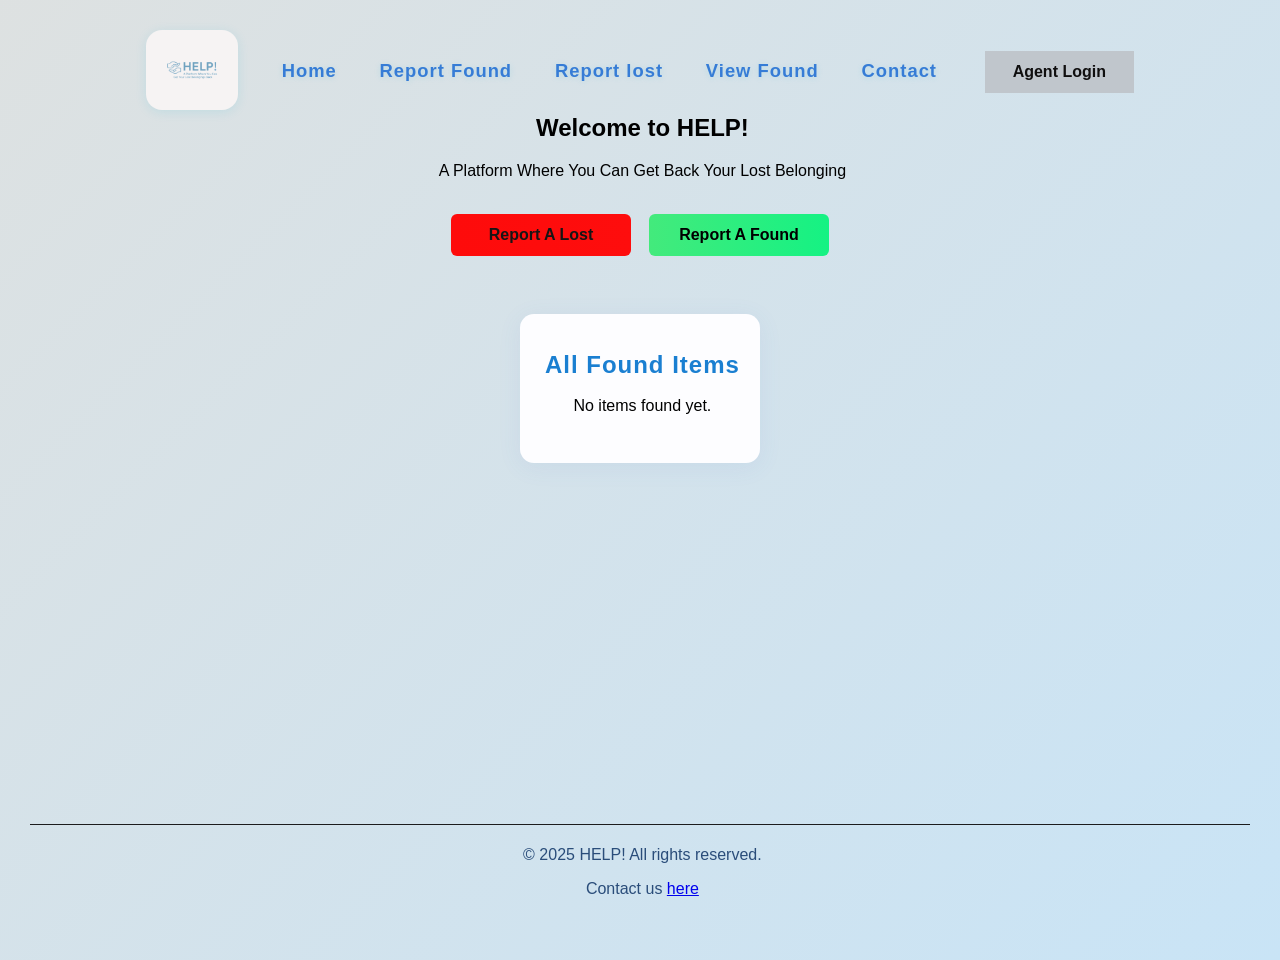
<file: index.html>
<!DOCTYPE html>
<html>
<head>
  <title>Welcome to HELP!</title>
  <link rel="stylesheet" href="Help.css">

</head>
<body>
  
 <header>
    <div class="header-flex">
        <img src="helplogo.png" alt="Help! Logo" class="logo" >
        <div class="header-title-nav">
  <nav class="main-menu">
                <a href="index.html" class="menu-link active">Home</a>
                <a href="Found.html" class="menu-link">Report Found</a>
                <a href="lost.html" class="menu-link">Report lost</a>
                <a href="View.html" class="menu-link">View Found</a>
                <a href="contact.html" class="menu-link">Contact</a>
                <button class="Agentlogin" onclick="window.location.href='AgentLogin.html'">Agent Login</button>
            </nav>   
      </div>
        
    </div>
    
</header>
<main>
    <section class="intro-section">
        <h2>Welcome to HELP!</h2>
        <p>
            A Platform Where You Can Get Back Your Lost Belonging
        </p>
    </section>
</main>

  <div class="button-row">
  <button class="report-lost" onclick="window.location.href='lost.html'">Report A Lost</button>
  <button class="report-found" onclick="window.location.href='Found.html'">Report A Found</button>

</div>

  <script src="script.js"></script>
<div class="form-container">
  <h2>All Found Items</h2>
  <div id="foundItemsList"></div>
</div>
<script>
function displayFoundItems() {
  const foundItems = JSON.parse(localStorage.getItem('foundItems') || '[]');
  const listDiv = document.getElementById('foundItemsList');
  if (foundItems.length === 0) {
    listDiv.innerHTML = "<p>No items found yet.</p>";
    return;
  }
  listDiv.innerHTML = foundItems.map(item => `
  <div class="found-card">
    <strong>Item:</strong> ${item.name}<br>
    <strong>Description:</strong> ${item.description}<br>
    <strong>Found Location:</strong> ${item.location}<br>
    <strong>HelpDesk:</strong> ${item.helpdesk}<br>
    <strong>Contact Email:</strong> <a href="mailto:${item.email}">${item.email}</a>
  </div>
`).join('');
}
displayFoundItems();
</script>
<footer>
  <p>&copy; 2025  HELP! All rights reserved.</p>
  <p>Contact us <a href="contact.html">here</a></p>
</footer>
</body>
</html>
</file>
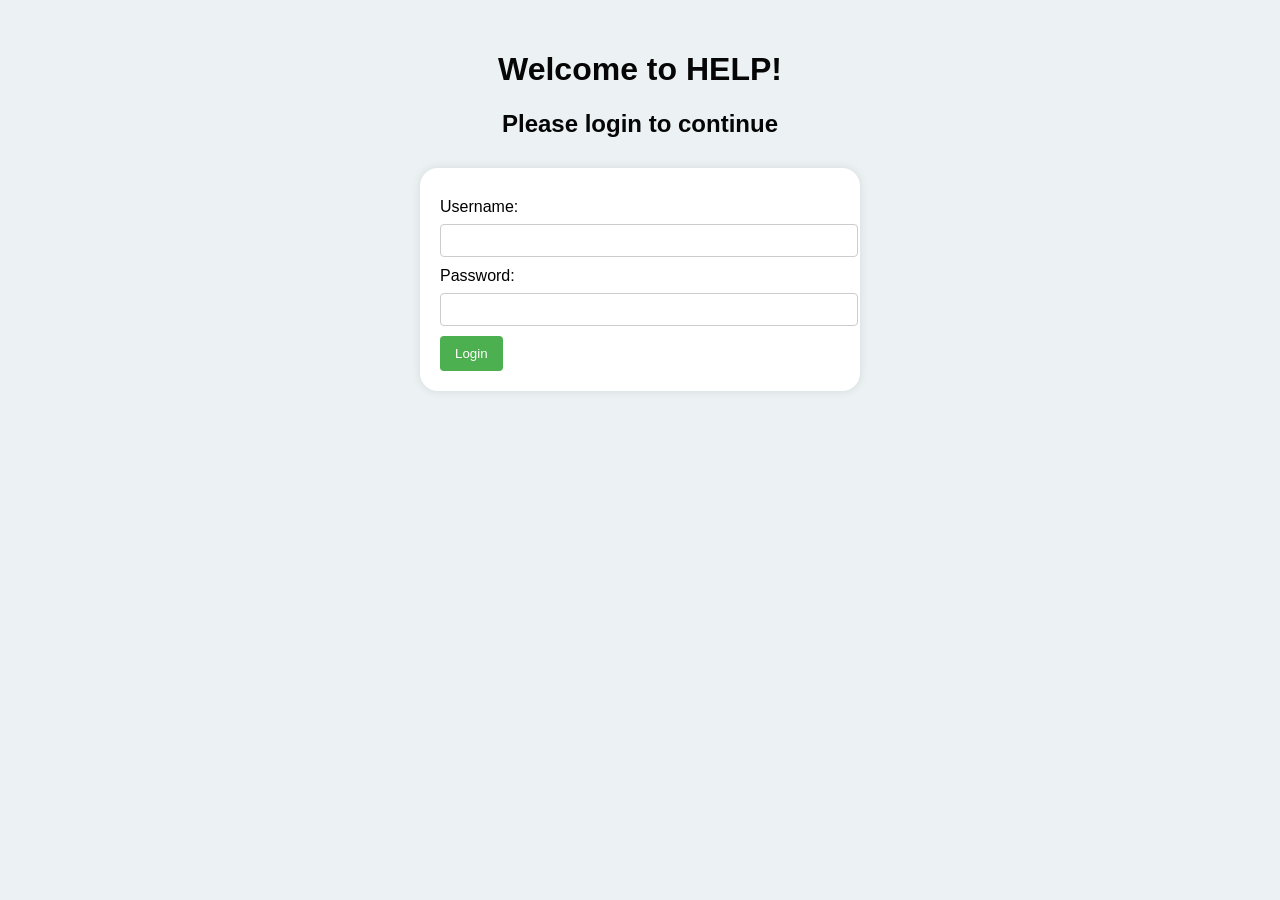
<file: AgentLogin.html>
<!DOCTYPE html>
<html>
<head>
    <title>Agent login page</title>
    <style>
        body {
            font-family: Arial, sans-serif;
            background-color: #ecf2f3;
            margin: 0;
            padding: 20px;
        }
        header {
            color: rgb(6, 6, 6);
            padding: 10px 0;
            text-align: center;
        }
        form {
            background-color: white;
            padding: 20px;
            border-radius: 18px;
            box-shadow: 0 0 10px rgba(0, 0, 0, 0.1);
            max-width: 400px;
            margin: auto;
        }
        label {
            display: block;
            margin-bottom: 8px;
        }
        input[type="text"], input[type="password"] {
            width: 100%;
            padding: 8px;
            margin-bottom: 10px;
            border: 1px solid #ccc;
            border-radius: 4px;
                 border-radius: 4px;
        }
        input[type="submit"] {
            background-color: #4CAF50;
            color: white;
            padding: 10px 15px;
            border: none;
            border-radius: 4px;
            cursor: pointer;
        }
        input[type="submit"]:hover {
            background-color: #45a049;
        }
        .error {
            color: red;
            margin-bottom: 10px;
            text-align: center;
        }
    </style>
</head>
<body>
    <header>
        <h1>Welcome to HELP!</h1>
        <h2>Please login to continue</h2>
    </header>
    <form id="agentLoginForm" autocomplete="off">
        <div id="errorMsg" class="error"></div>
        <label for="username">Username:</label>
        <input type="text" id="username" name="username" required><br>
        <label for="password">Password:</label>
        <input type="password" id="password" name="password" required><br>
        <input type="submit" value="Login">

    </form>

<script>
    // List of valid agent credentials
    const AGENTS = [
        { username: "agent1", password: "pass1" },
        { username: "agent2", password: "pass2" },
        { username: "99240040997", password: "Kharsha@9194" },
        { username: "99240040998", password: "Manoj@1712"}
        // Add more agents as needed
    ];

    document.getElementById('agentLoginForm').onsubmit = function(e) {
        e.preventDefault();
        const username = document.getElementById('username').value.trim();
        const password = document.getElementById('password').value;

        // Check if any agent matches the entered credentials
        const found = AGENTS.some(agent =>
            agent.username === username && agent.password === password
        );

        if (found) {
            window.location.href = "Helpdesk.html";
        } else {
            document.getElementById('errorMsg').textContent = "Invalid username or password!";
        }
    };
</script>
</body>
</html>
</file>
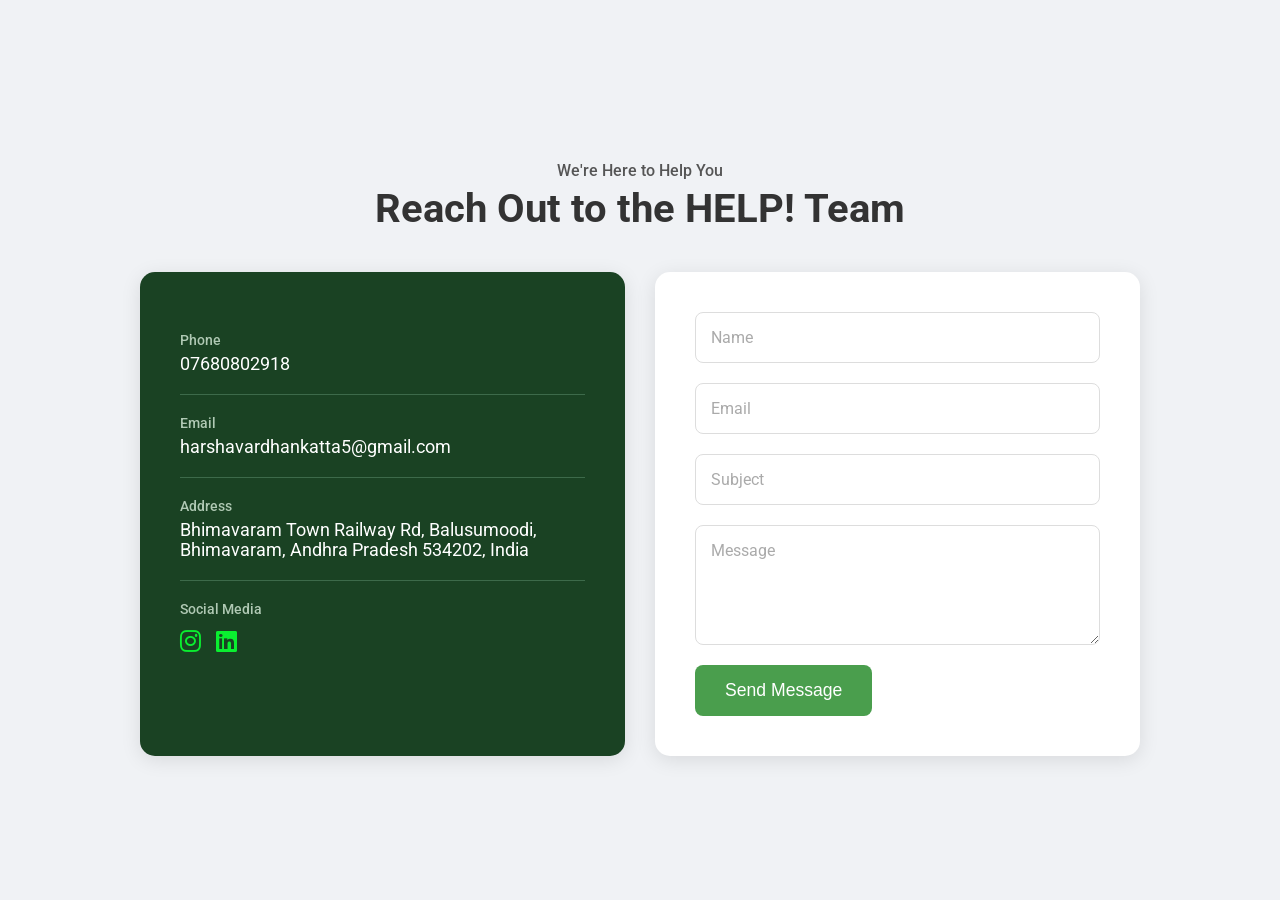
<file: contact.html>
<!DOCTYPE html>
<html lang="en">
<head>
    <meta charset="UTF-8">
    <meta name="viewport" content="width=device-width, initial-scale=1.0">
    <title>Contact Us</title>
    <link rel="stylesheet" href="https://cdnjs.cloudflare.com/ajax/libs/font-awesome/6.0.0-beta3/css/all.min.css">
    <style>
        @import url('https://fonts.googleapis.com/css2?family=Roboto:wght@400;500;700&display=swap');

        body {
            font-family: 'Roboto', sans-serif;
            background-color: #f0f2f5;
            display: flex;
            justify-content: center;
            align-items: center;
            min-height: 100vh;
            margin: 0;
            padding: 20px;
            box-sizing: border-box;
        }

        .container {
            max-width: 1000px;
            width: 100%;
            text-align: center;
        }

        .heading-sub {
            color: #555;
            font-size: 1em;
            font-weight: 500;
            margin-bottom: 5px;
        }

        .heading-main {
            color: #333;
            font-size: 2.5em;
            font-weight: 700;
            margin-top: 0;
            margin-bottom: 40px;
        }

        .content-wrapper {
            display: flex;
            justify-content: center;
            gap: 30px;
            flex-wrap: wrap;
        }

        .contact-info {
            background-color: #1a4223;
            color: #fff;
            padding: 40px;
            border-radius: 15px;
            text-align: left;
            flex: 1;
            min-width: 300px;
            box-shadow: 0 4px 20px rgba(0, 0, 0, 0.1);
        }

        .contact-item {
            padding: 20px 0;
        }

        .item-title {
            color: #b0c9b4;
            font-size: 0.9em;
            font-weight: 500;
            margin: 0 0 5px 0;
        }

        .item-value {
            color: #fff;
            font-size: 1.1em;
            font-weight: 400;
            margin: 0;
        }

        hr {
            border: none;
            border-top: 1px solid #3d6a4a;
            margin: 0;
        }

        .social-icons {
            display: flex;
            gap: 15px;
            margin-top: 10px;
        }

        .social-icons a {
            color: #0aef30;
            font-size: 1.5em;
            transition: color 0.3s ease;
        }

        .social-icons a:hover {
            color: #72ebf4;
        }

        .contact-form {
            background-color: #fff;
            padding: 40px;
            border-radius: 15px;
            flex: 1;
            min-width: 400px;
            box-shadow: 0 4px 20px rgba(0, 0, 0, 0.1);
        }

        .contact-form form {
            display: flex;
            flex-direction: column;
            gap: 20px;
        }
        
        .contact-form .success-message {
            display: none; /* Hidden by default */
            text-align: center;
            color: #4a9e4d;
            font-size: 1.5em;
            padding: 20px;
            border-radius: 10px;
            background-color: #e6f6e8;
            box-shadow: 0 4px 10px rgba(0, 0, 0, 0.05);
        }

        .success-message i {
            font-size: 2em;
            margin-bottom: 10px;
        }

        .contact-form input,
        .contact-form textarea {
            width: 100%;
            padding: 15px;
            border: 1px solid #ddd;
            border-radius: 8px;
            font-size: 1em;
            font-family: 'Roboto', sans-serif;
            transition: border-color 0.3s ease;
            box-sizing: border-box;
        }

        .contact-form input:focus,
        .contact-form textarea:focus {
            outline: none;
            border-color: #1a4223;
        }

        .contact-form textarea {
            resize: vertical;
            min-height: 120px;
        }

        .contact-form input::placeholder,
        .contact-form textarea::placeholder {
            color: #aaa;
        }

        .contact-form button {
            background-color: #4a9e4d;
            color: #fff;
            border: none;
            padding: 15px 30px;
            border-radius: 8px;
            font-size: 1.1em;
            font-weight: 500;
            cursor: pointer;
            transition: background-color 0.3s ease;
            width: auto;
            align-self: flex-start;
        }

        .contact-form button:hover {
            background-color: #3e8141;
        }

        @media (max-width: 768px) {
            .content-wrapper {
                flex-direction: column;
                align-items: center;
            }
            .contact-form {
                width: 100%;
                min-width: unset;
            }
            .contact-info {
                width: 100%;
                min-width: unset;
            }
        }
    </style>
</head>
<body>
    <div class="container">
        <p class="heading-sub">We're Here to Help You</p>
        <h1 class="heading-main">Reach Out to the HELP! Team</h1>

        <div class="content-wrapper">
            <div class="contact-info">
                <div class="contact-item">
                    <p class="item-title">Phone</p>
                    <p class="item-value">07680802918</p>
                </div>
                <hr>
                <div class="contact-item">
                    <p class="item-title">Email</p>
                    <p class="item-value">harshavardhankatta5@gmail.com</p>
                </div>
                <hr>
                <div class="contact-item">
                    <p class="item-title">Address</p>
                    <p class="item-value">Bhimavaram Town Railway Rd, Balusumoodi, Bhimavaram, Andhra Pradesh 534202, India</p>
                </div>
                <hr>
                <div class="contact-item">
                    <p class="item-title">Social Media</p>
                    <div class="social-icons">
                        <a href="https://www.instagram.com/harsha_vardhankatta"><i class="fab fa-instagram"></i></a>
                        <a href=" https://www.linkedin.com/in/katta-harshavardhan/"><i class="fab fa-linkedin"></i></a>
                    </div>
                </div>
            </div>

            <div class="contact-form">
                <div class="success-message">
                    <i class="fas fa-check-circle"></i>
                    <p>Message Sent Successfully!,We will reach you shortly</p>
                </div>
                
                <form id="contactForm">
                    <input type="text" id="name" name="name" placeholder="Name" required>
                    <input type="email" id="email" name="email" placeholder="Email" required>
                    <input type="text" id="subject" name="subject" placeholder="Subject" required>
                    <textarea id="message" name="message" placeholder="Message"></textarea>
                    <button type="submit">Send Message</button>
                </form>
            </div>
        </div>
    </div>
    <script>
        document.getElementById('contactForm').addEventListener('submit', function(event) {
            event.preventDefault();

            const form = event.target;
            const name = form.name.value;
            const email = form.email.value;
            const subject = form.subject.value;
            const message = form.message.value;

            if (name && email && subject) {
                // Hide the form
                form.style.display = 'none';

                // Show the success message
                document.querySelector('.success-message').style.display = 'block';

                console.log("Form Submitted!");
                console.log("Name:", name);
                console.log("Email:", email);
                console.log("Subject:", subject);
                console.log("Message:", message);

            } else {
                alert('Please fill out all the required fields.');
            }
        });
    </script>
   
</body>

</html>
</file>
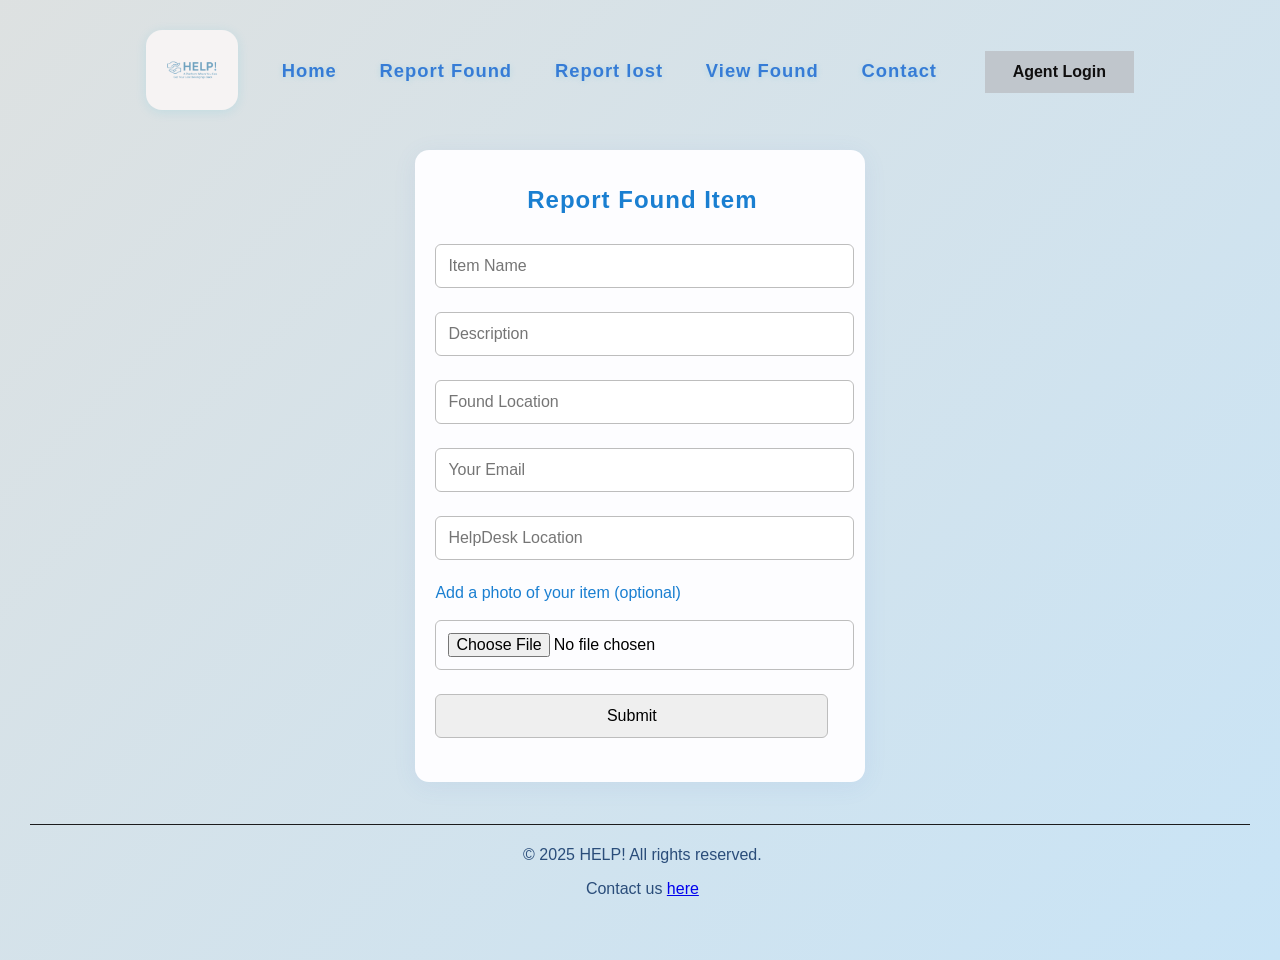
<file: Found.html>
<!DOCTYPE html>
<html>
<head>
  <title>report-found</title>
  <link rel="stylesheet" href="Help.css">

</head>
<body>
  
 <header>
    <div class="header-flex">
        <img src="helplogo.png".png" alt="Help! Logo" class="logo" >
        <div class="header-title-nav">
  <nav class="main-menu">
                <a href="index.html" class="menu-link active">Home</a>
                <a href="Found.html" class="menu-link">Report Found</a>
                <a href="lost.html" class="menu-link">Report lost</a>
                <a href="View.html" class="menu-link">View Found</a>
                <a href="contact.html" class="menu-link">Contact</a>
                <button class="Agentlogin" onclick="window.location.href='AgentLogin.html'">Agent Login</button>
            </nav>   
      </div>
        
    </div>
    
</header>
<div class="form-container">
  <h2>Report Found Item</h2>
  <form id="foundForm">
    <input name="name" placeholder="Item Name" required><br>
    <input name="description" placeholder="Description" required><br>
    <input name="location" placeholder="Found Location" required><br>
    <input name="email" type="email" placeholder="Your Email" required><br>
    <input name="helpdesk" placeholder="HelpDesk Location" required><br>
    <label for="lostImage" style="display:block; margin:10px 0 4px 0; color:#1a7fd1; font-weight:500; cursor:pointer;">
    <span style="font-size:1.2em; vertical-align:middle;"></span>
    <span style="vertical-align:middle;">Add a photo of your item (optional)</span>
  </label>
  <input id="lostImage" name="image" type="file" accept="image/*" capture>
    <button type="submit">Submit</button>
  </form>
  <div id="thankYouMsg" style="display:none; margin-top:20px; color:green; font-weight:bold;">
    Thanks for informing! We appreciate your help.
    <button onclick="window.location.href='index.html'" style="padding:8px 18px; border-radius:6px; background:#1a7fd1; color:#fff; border:none; cursor:pointer;">
      Return Home
  </div>
  
</div>
<footer>
  <p>&copy; 2025  HELP! All rights reserved.</p>
  <p>Contact us <a href="contact.html">here</a></p>
</footer>
<script>
// Save found item to localStorage
document.getElementById('foundForm').addEventListener('submit', function(e) {
  e.preventDefault();

  // Get form data
  const form = e.target;
  const id = Date.now(); // Simple unique ID
  const item = {
    id: id,
    name: form.name.value,
    description: form.description.value,
    location: form.location.value,
    email: form.email.value,
    helpdesk: form.helpdesk.value
  };

  // Get existing items or empty array
  const foundItems = JSON.parse(localStorage.getItem('foundItems') || '[]');
  foundItems.push(item);
  localStorage.setItem('foundItems', JSON.stringify(foundItems));

  // Hide form and show thank you message
  form.style.display = 'none';
  document.getElementById('thankYouMsg').style.display = 'block';
});

</script>
</file>
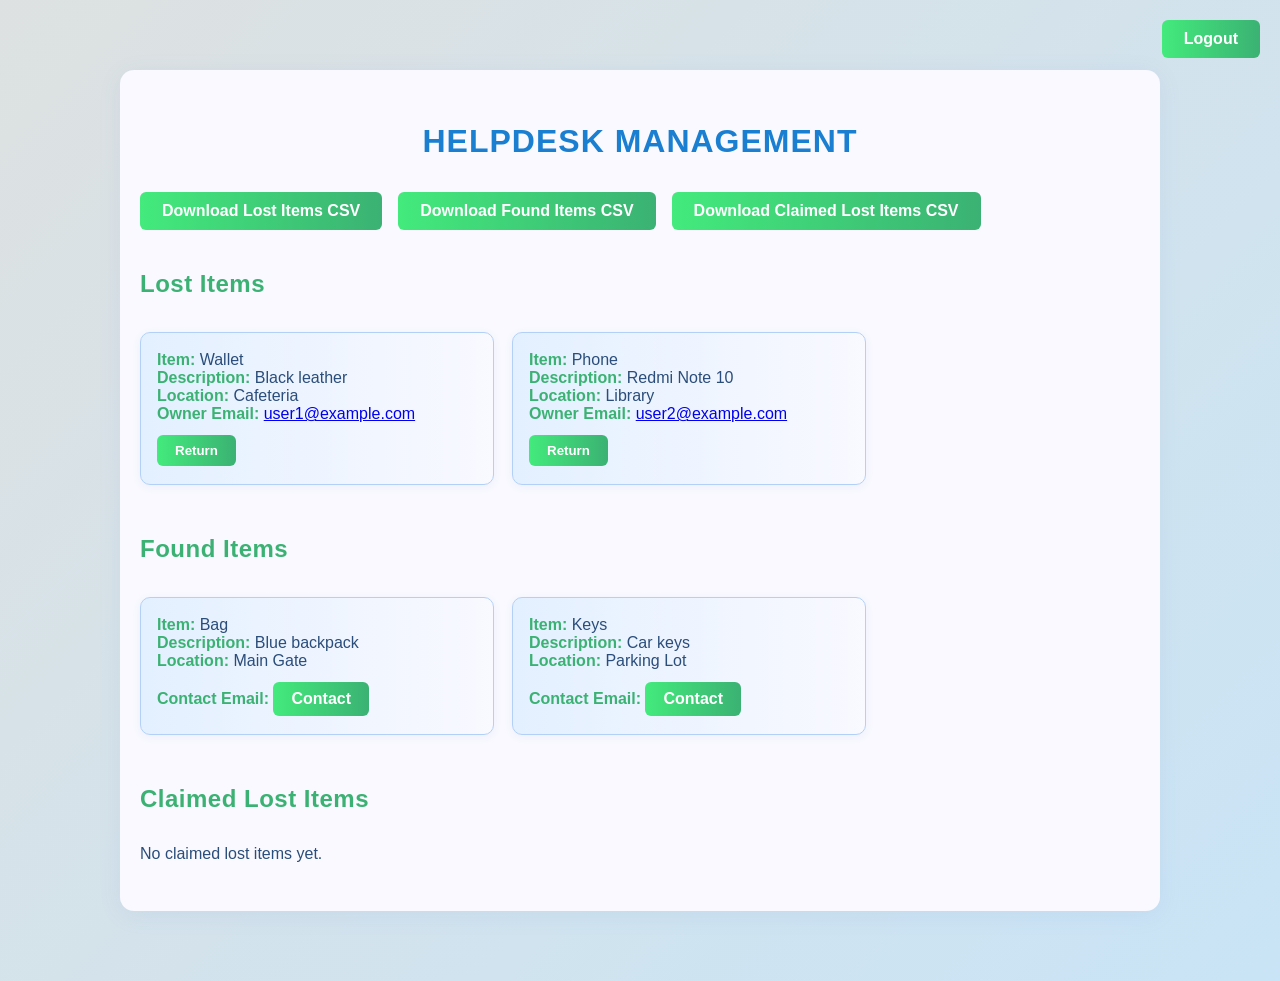
<file: Helpdesk.html>
<!DOCTYPE html>
<html lang="en">
<head>
  <meta charset="UTF-8">
  <title>HELPDESK</title>
  <style>
body {
  font-family: Arial, sans-serif;
  background: linear-gradient(135deg, #aeb7b76a 0%, #c9e4f6 100%);
  min-height: 100vh;
  margin: 0;
  padding: 30px;
  color: #2a4d7a;
  display: flex;
  flex-direction: column;
  align-items: center;
}

.container {
  background: #f9f9ff;
  border-radius: 14px;
  box-shadow: 0 4px 24px rgba(80, 120, 200, 0.08);
  padding: 32px 20px;
  margin: 40px auto;
  max-width: 1000px;
  width: 100%;
}

h1 {
  color: #1a7fd1;
  text-align: center;
  margin-bottom: 32px;
  letter-spacing: 1px;
}

h2 {
  color: #3bb273;
  margin-top: 32px;
  margin-bottom: 16px;
  letter-spacing: 0.5px;
}

.button-row {
  display: flex;
  gap: 16px;
  margin-bottom: 18px;
  flex-wrap: wrap;
}

.download-btn, .logout-button {
  background: linear-gradient(90deg, #43ea7c 0%, #3bb273 100%);
  color: #fff;
  font-weight: bold;
  border: none;
  border-radius: 6px;
  cursor: pointer;
  padding: 10px 22px;
  font-size: 1rem;
  transition: background 0.2s, transform 0.2s;
  margin-bottom: 8px;
}
.download-btn:hover, .logout-button:hover {
  background: linear-gradient(90deg, #3bb273 0%, #43ea7c 100%);
  transform: scale(1.05);
}

.logout {
  position: fixed;
  top: 20px;
  right: 20px;
  z-index: 100;
}

.item-list {
  display: flex;
  flex-wrap: wrap;
  gap: 18px;
  justify-content: flex-start;
}

.card {
  background: linear-gradient(90deg, #e3f0ff 0%, #f9f9ff 100%);
  border: 1.5px solid #b3d1f7;
  border-radius: 10px;
  margin: 18px 0;
  padding: 18px 16px;
  box-shadow: 0 2px 8px rgba(80, 120, 200, 0.07);
  transition: transform 0.18s, box-shadow 0.18s, background 0.18s;
  min-width: 260px;
  flex: 1 1 260px;
  max-width: 320px;
  position: relative;
  color: #2a4d7a;
}

.card:hover {
  transform: translateY(-4px) scale(1.02);
  box-shadow: 0 6px 24px rgba(80, 120, 200, 0.13);
  background: linear-gradient(90deg, #d0eaff 0%, #f9f9ff 100%);
}

.card strong {
  color: #3bb273;
}

.card button, .card a.contact-btn {
  margin-top: 12px;
  padding: 8px 18px;
  border-radius: 6px;
  border: none;
  font-weight: bold;
  cursor: pointer;
  background: linear-gradient(90deg, #43ea7c 0%, #3bb273 100%);
  color: #fff;
  transition: background 0.2s, transform 0.2s;
  text-decoration: none;
  display: inline-block;
}

.card button[disabled] {
  background: #bdbdbd;
  color: #fff;
  cursor: not-allowed;
}

.card button:hover:not([disabled]), .card a.contact-btn:hover {
  background: linear-gradient(90deg, #3bb273 0%, #43ea7c 100%);
  transform: scale(1.05);
}

.modal {
  display: none;
  position: fixed;
  z-index: 10;
  left: 0; top: 0; width: 100vw; height: 100vh;
  background: rgba(44,62,80,0.15);
  justify-content: center;
  align-items: center;
}

.modal-content {
  background: #f9f9ff;
  border-radius: 14px;
  padding: 32px 24px;
  box-shadow: 0 4px 24px #3bb27333;
  min-width: 320px;
  max-width: 90vw;
  position: relative;
  border: 1.5px solid #b3d1f7;
}

.modal-content h3 {
  color: #1a7fd1;
  margin-top: 0;
}

.close-modal {
  position: absolute;
  top: 12px; right: 18px;
  background: none;
  border: none;
  font-size: 1.5rem;
  color: #888;
  cursor: pointer;
}

.modal-content input, .modal-content textarea {
  width: 96%;
  margin: 10px 0;
  padding: 10px;
  border-radius: 6px;
  border: 1px solid #b3d1f7;
  font-size: 1rem;
  background: #fff;
  color: #2a4d7a;
}

.modal-content button[type="submit"] {
  background: linear-gradient(90deg, #ff7e5f 0%, #feb47b 100%);
  color: #fff;
  font-weight: bold;
  border: none;
  border-radius: 6px;
  cursor: pointer;
  padding: 10px 22px;
  margin-top: 10px;
  transition: background 0.2s, transform 0.2s;
}

.modal-content button[type="submit"]:hover {
  background: linear-gradient(90deg, #feb47b 0%, #ff7e5f 100%);
  transform: scale(1.05);
}

@media (max-width: 700px) {
  .container { padding: 12px 2vw; }
  .item-list { flex-direction: column; }
  .card { min-width: 90vw; }
}
  </style>
</head>
<body>
  <div class="container">
    <h1>HELPDESK MANAGEMENT</h1>

    <div class="button-row">
      <button class="download-btn" onclick="downloadCSV('lost')">Download Lost Items CSV</button>
      <button class="download-btn" onclick="downloadCSV('found')">Download Found Items CSV</button>
      <button class="download-btn" onclick="downloadCSV('claimed')">Download Claimed Lost Items CSV</button>
    </div>

    <h2>Lost Items</h2>
    <div class="item-list" id="lostItemsList"></div>

    <h2>Found Items</h2>
    <div class="item-list" id="foundItemsList"></div>

    <h2>Claimed Lost Items</h2>
    <div class="item-list" id="claimedItemsList"></div>
  </div>
  <div class="logout">
    <button class="logout-button" onclick="window.location.href='index.html'">Logout</button>
  </div>

  <!-- Modal for Return Form -->
  <div class="modal" id="returnModal">
    <div class="modal-content">
      <button class="close-modal" onclick="closeReturnModal()">&times;</button>
      <h3>Return Item</h3>
      <form id="returnForm">
        <input name="receiver" placeholder="Receiver Name" required>
        <input name="date" type="date" required>
        <textarea name="remarks" placeholder="Remarks"></textarea>
        <input type="hidden" name="itemId" id="returnItemId">
        <button type="submit">Submit Return</button>
      </form>
    </div>
  </div>

  <script>
    // Dummy data for demonstration (remove if using real localStorage data)
    if (!localStorage.getItem('lostItems')) {
      localStorage.setItem('lostItems', JSON.stringify([
        {id: 1, name: "Wallet", description: "Black leather", location: "Cafeteria", email: "user1@example.com"},
        {id: 2, name: "Phone", description: "Redmi Note 10", location: "Library", email: "user2@example.com"}
      ]));
    }
    if (!localStorage.getItem('foundItems')) {
      localStorage.setItem('foundItems', JSON.stringify([
        {id: 101, name: "Bag", description: "Blue backpack", location: "Main Gate", email: "finder1@example.com"},
        {id: 102, name: "Keys", description: "Car keys", location: "Parking Lot", email: "finder2@example.com"}
      ]));
    }
    if (!localStorage.getItem('claimedItems')) {
      localStorage.setItem('claimedItems', JSON.stringify([]));
    }

    // Render Lost Items
    function renderLostItems() {
      const lostItems = JSON.parse(localStorage.getItem('lostItems') || '[]');
      const lostList = document.getElementById('lostItemsList');
      lostList.innerHTML = lostItems.map(item => `
        <div class="card">
          <strong>Item:</strong> ${item.name}<br>
          <strong>Description:</strong> ${item.description}<br>
          <strong>Location:</strong> ${item.location}<br>
          <strong>Owner Email:</strong> <a href="mailto:${item.email}">${item.email}</a><br>
          <button onclick="openReturnModal(${item.id})">Return</button>
        </div>
      `).join('');
    }

    // Render Found Items
    function renderFoundItems() {
      const foundItems = JSON.parse(localStorage.getItem('foundItems') || '[]');
      const foundList = document.getElementById('foundItemsList');
      foundList.innerHTML = foundItems.map(item => `
        <div class="card">
          <strong>Item:</strong> ${item.name}<br>
          <strong>Description:</strong> ${item.description}<br>
          <strong>Location:</strong> ${item.location}<br>
          <strong>Contact Email:</strong> <a href="mailto:${item.email}" class="contact-btn">Contact</a>
        </div>
      `).join('');
    }

    // Render Claimed Lost Items
    function renderClaimedItems() {
      const claimedItems = JSON.parse(localStorage.getItem('claimedItems') || '[]');
      const claimedList = document.getElementById('claimedItemsList');
      if (claimedItems.length === 0) {
        claimedList.innerHTML = "<p>No claimed lost items yet.</p>";
        return;
      }
      claimedList.innerHTML = claimedItems.map(item => `
        <div class="card">
          <strong>Item:</strong> ${item.name}<br>
          <strong>Description:</strong> ${item.description}<br>
          <strong>Location:</strong> ${item.location}<br>
          <strong>Owner Email:</strong> <a href="mailto:${item.email}">${item.email}</a><br>
          <strong>Returned To:</strong> ${item.receiver}<br>
          <strong>Return Date:</strong> ${item.date}<br>
          <strong>Remarks:</strong> ${item.remarks || "None"}
        </div>
      `).join('');
    }

    // Modal logic
    function openReturnModal(itemId) {
      document.getElementById('returnModal').style.display = 'flex';
      document.getElementById('returnItemId').value = itemId;
    }
    function closeReturnModal() {
      document.getElementById('returnModal').style.display = 'none';
      document.getElementById('returnForm').reset();
    }

    // Handle Return Form submission
    document.getElementById('returnForm').addEventListener('submit', function(e) {
      e.preventDefault();
      const lostItems = JSON.parse(localStorage.getItem('lostItems') || '[]');
      const claimedItems = JSON.parse(localStorage.getItem('claimedItems') || '[]');
      const itemId = parseInt(this.itemId.value, 10);
      const idx = lostItems.findIndex(item => item.id === itemId);
      if (idx !== -1) {
        // Add return info to item and move to claimed
        const item = lostItems.splice(idx, 1)[0];
        item.receiver = this.receiver.value;
        item.date = this.date.value;
        item.remarks = this.remarks.value;
        claimedItems.push(item);
        localStorage.setItem('lostItems', JSON.stringify(lostItems));
        localStorage.setItem('claimedItems', JSON.stringify(claimedItems));
      }
      closeReturnModal();
      renderLostItems();
      renderClaimedItems();
    });

    // CSV Download
    function downloadCSV(type) {
      let items = [];
      let filename = '';
      if (type === 'lost') {
        items = JSON.parse(localStorage.getItem('lostItems') || '[]');
        filename = 'lost_items.csv';
      } else if (type === 'found') {
        items = JSON.parse(localStorage.getItem('foundItems') || '[]');
        filename = 'found_items.csv';
      } else if (type === 'claimed') {
        items = JSON.parse(localStorage.getItem('claimedItems') || '[]');
        filename = 'claimed_lost_items.csv';
      }
      if (items.length === 0) {
        alert('No data to export!');
        return;
      }
      // Get all unique keys
      const keys = Array.from(items.reduce((set, item) => {
        Object.keys(item).forEach(k => set.add(k));
        return set;
      }, new Set()));
      const csvRows = [
        keys.join(','),
        ...items.map(item => keys.map(k => `"${(item[k]||'').toString().replace(/"/g, '""')}"`).join(','))
      ];
      const csvContent = csvRows.join('\n');
      const blob = new Blob([csvContent], { type: 'text/csv' });
      const url = URL.createObjectURL(blob);
      const a = document.createElement('a');
      a.href = url;
      a.download = filename;
      document.body.appendChild(a);
      a.click();
      document.body.removeChild(a);
      URL.revokeObjectURL(url);
    }

    // Initial render
    renderLostItems();
    renderFoundItems();
    renderClaimedItems();
  </script>
</body>
</html>
</file>
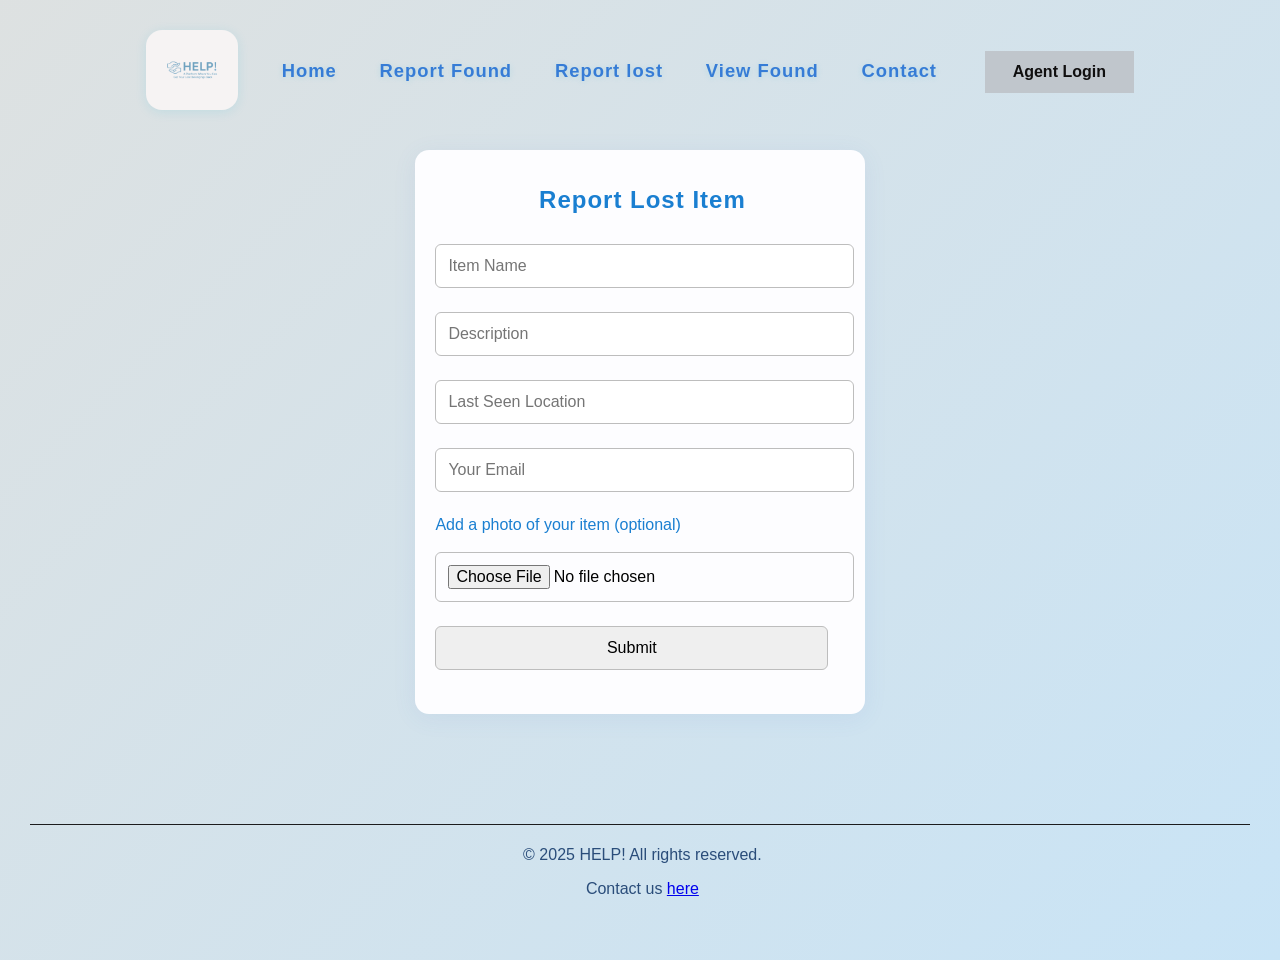
<file: lost.html>
<!DOCTYPE html>
<html>
<head>
  <title>report-lost</title>
  <link rel="stylesheet" href="Help.css">

</head>
<body>
  
 <header>
    <div class="header-flex">
        <img src="helplogo.png".png" alt="Help! Logo" class="logo" >
        <div class="header-title-nav">
  <nav class="main-menu">
                <a href="index.html" class="menu-link active">Home</a>
                <a href="Found.html" class="menu-link">Report Found</a>
                <a href="lost.html" class="menu-link">Report lost</a>
                <a href="View.html" class="menu-link">View Found</a>
                <a href="contact.html" class="menu-link">Contact</a>
                <button class="Agentlogin" onclick="window.location.href='AgentLogin.html'">Agent Login</button>
            </nav>   
      </div>
        
    </div>
    
</header>

<div class="form-container">
    <h2>Report Lost Item</h2>
   <form id="lostForm">
  <input name="name" placeholder="Item Name" required><br> 
  <input name="description" placeholder="Description" required><br>
  <input name="location" placeholder="Last Seen Location" required><br>
  <input name="email" type="email" placeholder="Your Email" required><br>
  
  <label for="lostImage" style="display:block; margin:10px 0 4px 0; color:#1a7fd1; font-weight:500; cursor:pointer;">
    <span style="font-size:1.2em; vertical-align:middle;"></span>
    <span style="vertical-align:middle;">Add a photo of your item (optional)</span>
  </label>
  <input id="lostImage" name="image" type="file" accept="image/*" capture>
  
  <button type="submit">Submit</button>
</form>
    
    <div id="thankYouMsg" style="display:none; margin-top:20px; color:green; font-weight:bold;">
      Thank you! We will try our best to help you find your belonging.
      <button onclick="window.location.href='index.html'" style="padding:8px 18px; border-radius:6px; background:#428cc9; color:#fff; border:none; cursor:pointer;">
        Return Home
    </div>
</div>
<footer>
  <p>&copy; 2025  HELP! All rights reserved.</p>
  <p>Contact us <a href="contact.html">here</a></p>
</footer>
<script>
  document.getElementById('lostForm').addEventListener('submit', function(e) {
    e.preventDefault();
    const lostItems = JSON.parse(localStorage.getItem('lostItems') || '[]');
    const newItem = {
      id: Date.now(),
      name: this.name.value,
      description: this.description.value,
      location: this.location.value,
      email: this.email.value
      // helpdesk: this.helpdesk.value // REMOVE or add input if needed
    };
    lostItems.push(newItem);
    localStorage.setItem('lostItems', JSON.stringify(lostItems));
    document.getElementById('thankYouMsg').style.display = 'block';
    this.style.display = 'none';
  });
</script>
</file>
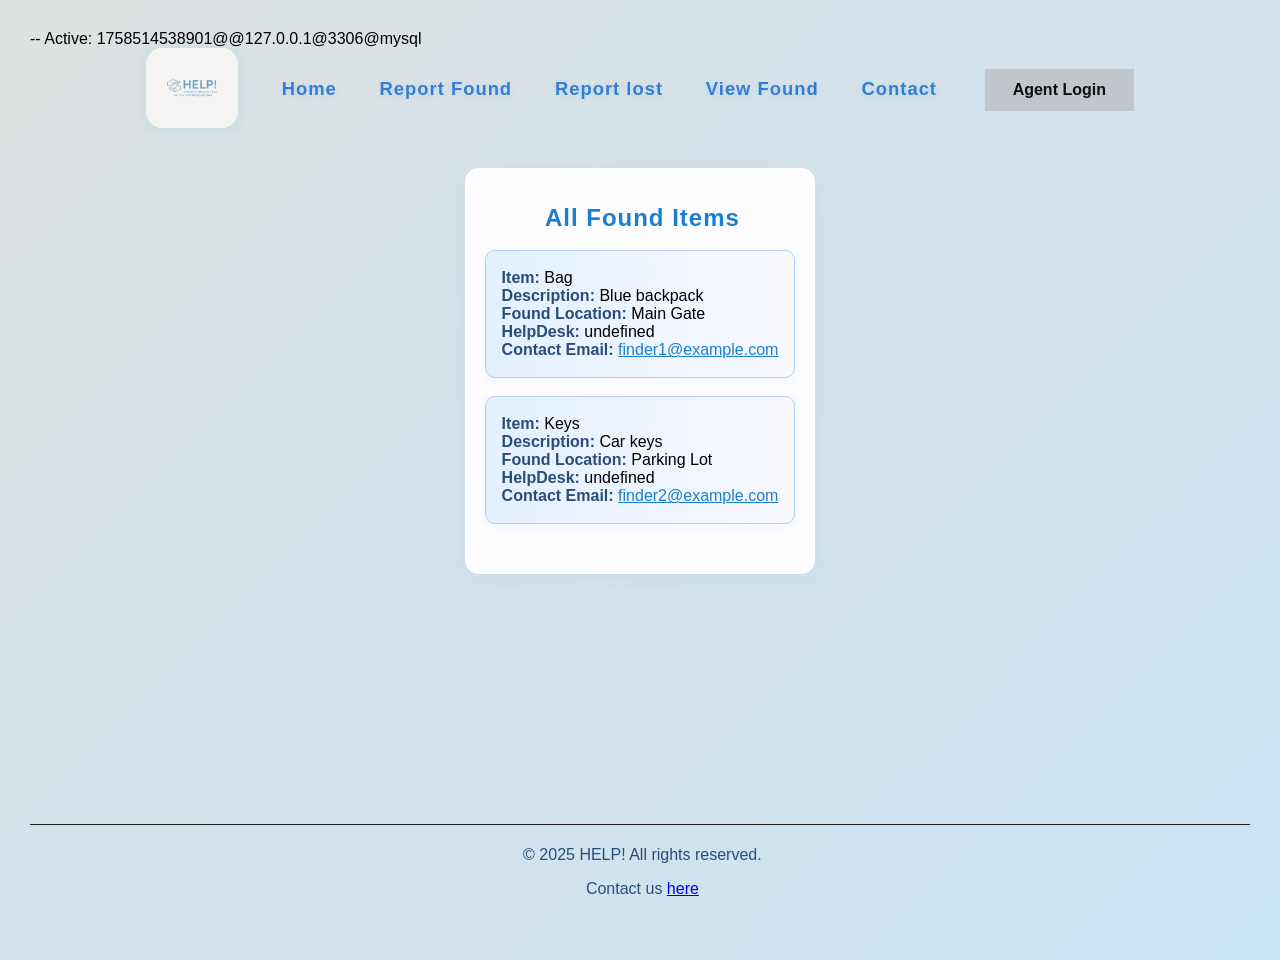
<file: View.html>
-- Active: 1758514538901@@127.0.0.1@3306@mysql
<!DOCTYPE html>
<html>
<head>
  <title>Welcome to HELP!</title>
  <link rel="stylesheet" href="Help.css">

</head>
<body>
  
 <header>
    <div class="header-flex">
        <img src="helplogo.png" alt="Help! Logo" class="logo" >
        
        <div class="header-title-nav">
  <nav class="main-menu">
                <a href="index.html" class="menu-link active">Home</a>
                <a href="Found.html" class="menu-link">Report Found</a>
                <a href="lost.html" class="menu-link">Report lost</a>
                  <a href="View.html" class="menu-link">View Found</a>
                <a href="contact.html" class="menu-link">Contact</a>
                
                <button class="Agentlogin" onclick="window.location.href='AgentLogin.html'">
                  Agent Login</button>
            </nav>
            
        </div>
    </div>
</header>


  
  <script src="script.js"></script>
<div class="form-container">
  <h2>All Found Items</h2>
  <div id="foundItemsList"></div>
</div>
<script>
function displayFoundItems() {
  const foundItems = JSON.parse(localStorage.getItem('foundItems') || '[]');
  const listDiv = document.getElementById('foundItemsList');
  if (foundItems.length === 0) {
    listDiv.innerHTML = "<p>No items found yet.</p>";
    return;
  }
  listDiv.innerHTML = foundItems.map(item => `
  <div class="found-card">
    <strong>Item:</strong> ${item.name}<br>
    <strong>Description:</strong> ${item.description}<br>
    <strong>Found Location:</strong> ${item.location}<br>
    <strong>HelpDesk:</strong> ${item.helpdesk}<br>
    <strong>Contact Email:</strong> <a href="mailto:${item.email}">${item.email}</a>
  </div>
`).join('');
}
displayFoundItems();
</script>
<footer>
  <p>&copy; 2025  HELP! All rights reserved.</p>
  <p>Contact us <a href="contact.html">here</a></p>
</footer>
</body>
</html>
</file>
<file: Help.css>
body {
  font-family: Arial, sans-serif;
  background: linear-gradient(135deg, #aeb7b76a 0%, #c9e4f6 100%);
  min-height: 100vh;
  margin: 0;
  padding: 30px;
  text-align: normal
  ;
  position: relative;
}
nav a {
    color: #367cd6;
    text-decoration: none;
    margin: 0 1.2rem;
    font-weight: 600;
    font-size: 1.15rem;
    letter-spacing: 1px;
    transition: color 0.2s, text-shadow 0.2s;
    font-family: 'Montserrat', Arial, sans-serif;
    text-shadow: 0 1px 6px rgba(0,183,212,0.15);
}

nav a:hover {
    color: #0c5281;
    text-shadow: 0 2px 12px #fff;
}


.form-container {
  background: #f9f9ff;
  border-radius: 14px;
  box-shadow: 0 4px 24px rgba(80, 120, 200, 0.08);
  padding: 32px 20px;
  margin: 40px auto;
  max-width: 500px;
}

input, button {
  margin: 12px 0;
  padding: 12px;
  width: 96%;
  border-radius: 6px;
  border: 1px solid #bdbdbd;
  font-size: 1rem;
}

input:focus {
  outline: none;
  border-color: #6bb7f5;
  box-shadow: 0 0 4px #6bb7f5;
}

.report-lost {
  background: linear-gradient(90deg, #fe0b0b 0%, #fe0d0d 100%);
  color: #171515;
  font-weight: bold;
  border: none;
  border-radius: 6px;
  cursor: pointer;
  transition: background 0.3s, transform 0.2s;
  width: 50%;
  padding: 12px;
  margin: 1px 0;
}

.report-lost:hover {
  background: linear-gradient(90deg, #ff0c0c 0%, #ec1919 100%);
  transform: scale(1.05);
}

.report-found {
  background: linear-gradient(90deg, #43ea7c 0%, #15f283 100%);
  color: #000000;
  font-weight: bold;
  border: none;
  border-radius: 6px;
  cursor: pointer;
  transition: background 0.3s, transform 0.2s;
  width: 50%;
  padding: 12px;
  margin: 12px 0;
}

.report-found:hover {
  background: linear-gradient(90deg, #2cff96 0%, #43ea7c 100%);
  transform: scale(1.05);
}
.button-row {
  display: flex;
  justify-content: center;
  gap: 18px;
  margin: 18px 0;
}

.report-lost,
.report-found {
  width: 180px;
  margin: 0;
}
/* Add to Help.css */

.form-container {
  background: #fdfdff;
  border-radius: 14px;
  box-shadow: 0 4px 24px rgba(80, 120, 200, 0.08);
  padding: 32px 20px;
  margin: 40px auto;
  max-width: 500px;
}

#foundItemsList {
  margin-top: 18px;
}

.found-card {
  background: linear-gradient(90deg, #e3f0ff 0%, #f9f9ff 100%);
  border: 1.5px solid #b3d1f7;
  border-radius: 10px;
  margin: 18px 0;
  padding: 18px 16px;
  box-shadow: 0 2px 8px rgba(80, 120, 200, 0.07);
  transition: transform 0.18s, box-shadow 0.18s;
}

.found-card:hover {
  transform: translateY(-4px) scale(1.02);
  box-shadow: 0 6px 24px rgba(80, 120, 200, 0.13);
  background: linear-gradient(90deg, #d0eaff 0%, #f9f9ff 100%);
}

.found-card strong {
  color: #2a4d7a;
}

.found-card a {
  color: #1a7fd1;
  text-decoration: underline;
}

.form-container h2 {
  color: #1a7fd1;
  letter-spacing: 1px;
  margin-bottom: 18px;
}
body {
  display: flex;
  flex-direction: column;
  min-height: 100vh;
  /* ...other styles... */
}
.main-header {
  display: flex;
  align-items: normal;
  justify-content: space-between;
  background: transparent;
  padding: 18px 32px 0 32px;
  max-width: 1000px;
  margin: 0 auto 18px auto;
  width: 100%;
  box-sizing: border-box;
  text-align: normal;
}



.header-center {
  flex: 1;
  text-align: left;
}

.header-center h1 {
  margin: 0;
  font-size: 2.1rem;
  color: #020202;
  letter-spacing: 1px;
}

.header-center p {
  margin: 4px 0 0 0;
  color: #0f0f0f;
  font-size: 1.1rem;
}

.Agentlogin {
  background: #c0c6cc;
  color: #100f0f;
  font-weight: bold;
  border: none;
  border-radius: 0px;
  cursor: pointer;
  transition: background 0.3s, transform 0.2s;
  padding: 12px 28px;
  margin-left: 24px;
  font-size: 1rem;
  width: auto;
}
h2 , p {
 
    margin-top: 0.3rem;
    text-align: center;
    min-height: 10px;
    margin-left: 0.3rem;
    
    
}



.report-found:hover {
  background: linear-gradient(90deg, #2cff96 0%, #43ea7c 100%);
  transform: scale(1.05);
}
.header-flex {
    display: flex;
    align-items: center;
    justify-content:center;
    gap: 1.5rem;
    max-width: 1200px;
    margin: 0 auto;
}

.logo {
    height: 70px;
    width: auto;
    border-radius: 16px;
    box-shadow: 0 2px 12px rgba(0,183,212,0.12);
    background: #f6f3f3;
    padding: 0.3rem 0.7rem;
    object-fit: contain;
}

.header-title-nav {
    display: flex;
    flex-direction: column;
    justify-content: center;
}

header h1 {
    margin-bottom: 0.3rem;
    font-size: 2.2rem;
    text-align: left;
    letter-spacing: 2px;
    font-family: 'Montserrat', Arial, sans-serif;
    background:#090909;
    -webkit-background-clip: text;
    background-clip: text;
    -webkit-text-fill-color: transparent;
}

header nav {
    margin-top: 0.3rem;
    text-align: left;
}

footer {
  margin-top: auto;
  text-align: center;
  color: #2a4d7a;
  padding: 16px 0;
  border-top: 1px solid #1c1c1d;
}
</file>
